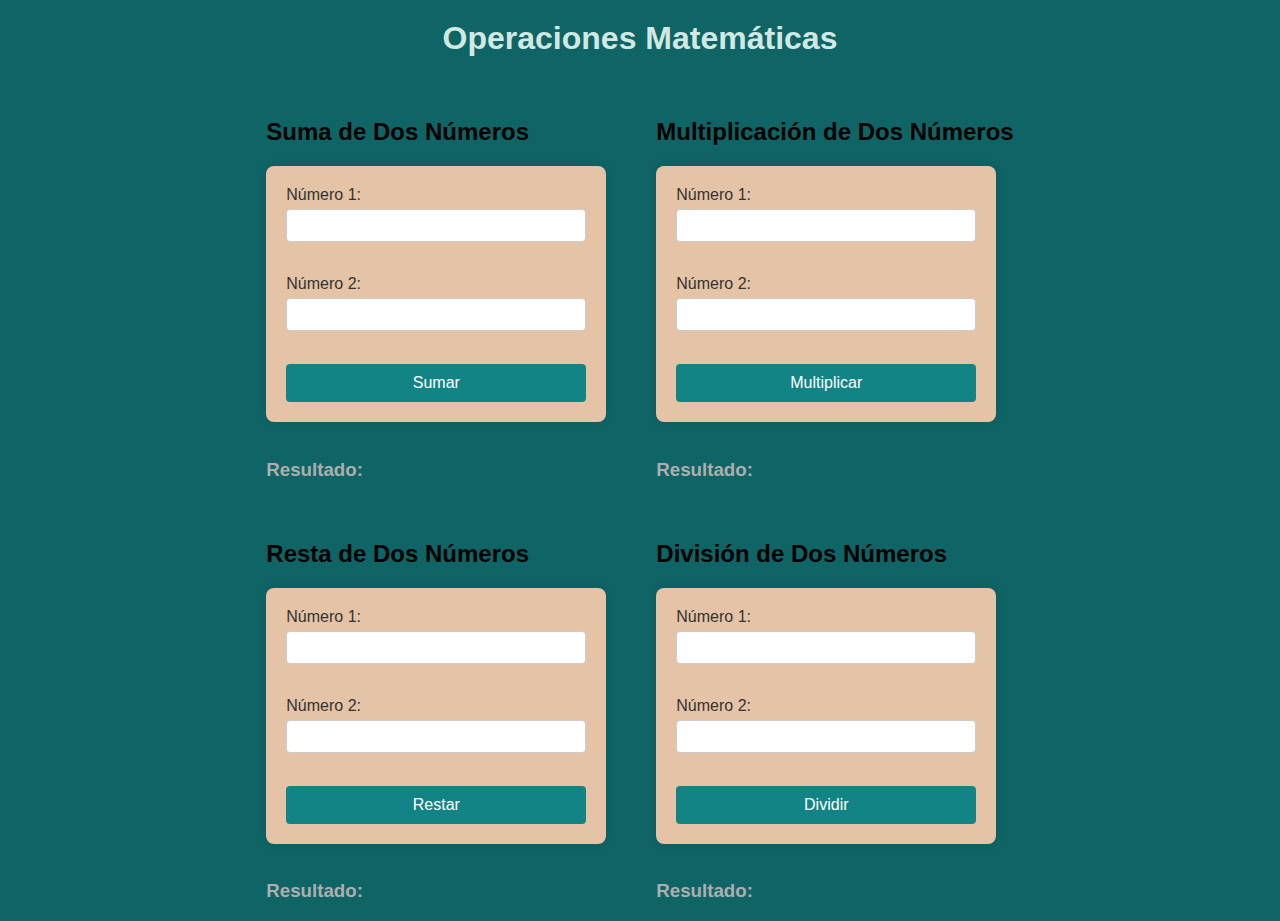
<file: index.html>
<!DOCTYPE html>
<html lang="es">
<head>
    <meta charset="UTF-8">
    <meta name="viewport" content="width=device-width, initial-scale=1.0">
    <title>Operaciones Matemáticas</title>
    <link rel="stylesheet" href="./styles.css">
</head>
<body>
    <h1>Operaciones Matemáticas</h1>
<section>


<div class="uno">

<div id="suma">
    <h2>Suma de Dos Números</h2>
    <form id="sumForm">
        <label for="sumNumber1">Número 1:</label>
        <input type="number" id="sumNumber1" required>
        <br><br>
        <label for="sumNumber2">Número 2:</label>  
        <input type="number" id="sumNumber2" required>
        <br><br>
        <button class="btn" type="button" onclick="sumar()">Sumar</button>
    </form>
    <br>
    <h3>Resultado: <span id="sumResultado"></span></h3>
</div>

<div id="resta">
    <h2>Resta de Dos Números</h2>
    <form id="restaForm">
        <label for="restaNumber1">Número 1:</label>
        <input type="number" id="restaNumber1" required>
        <br><br>
        <label for="restaNumber2">Número 2:</label>  
        <input type="number" id="restaNumber2" required>
        <br><br>
        <button class="btn" type="button" onclick="restar()">Restar</button>
    </form>
    <br>
    <h3>Resultado: <span id="restaResultado"></span></h3>
</div>
</div>

<div class="dos">

<div id="multiplicacion">
    <h2>Multiplicación de Dos Números</h2>
    <form id="multiplicacionForm">
        <label for="multiNumber1">Número 1:</label>
        <input type="number" id="multiNumber1" required>
        <br><br>
        <label for="multiNumber2">Número 2:</label>  
        <input type="number" id="multiNumber2" required>
        <br><br>
        <button class="btn" type="button" onclick="multiplicar()">Multiplicar</button>
    </form>
    <br>
    <h3>Resultado: <span id="multiResultado"></span></h3>
</div>

<div id="division">
    <h2>División de Dos Números</h2>
    <form id="divisionForm">
        <label for="divNumber1">Número 1:</label>
        <input type="number" id="divNumber1" required>
        <br><br>
        <label for="divNumber2">Número 2:</label>  
        <input type="number" id="divNumber2" required>
        <br><br>
        <button class="btn" type="button" onclick="dividir()">Dividir</button>
    </form>
    <br>
    <h3>Resultado: <span id="divResultado"></span></h3>
</div>

</div>
</section>

<script src="./script.js"></script>
</body>
</html>
</file>
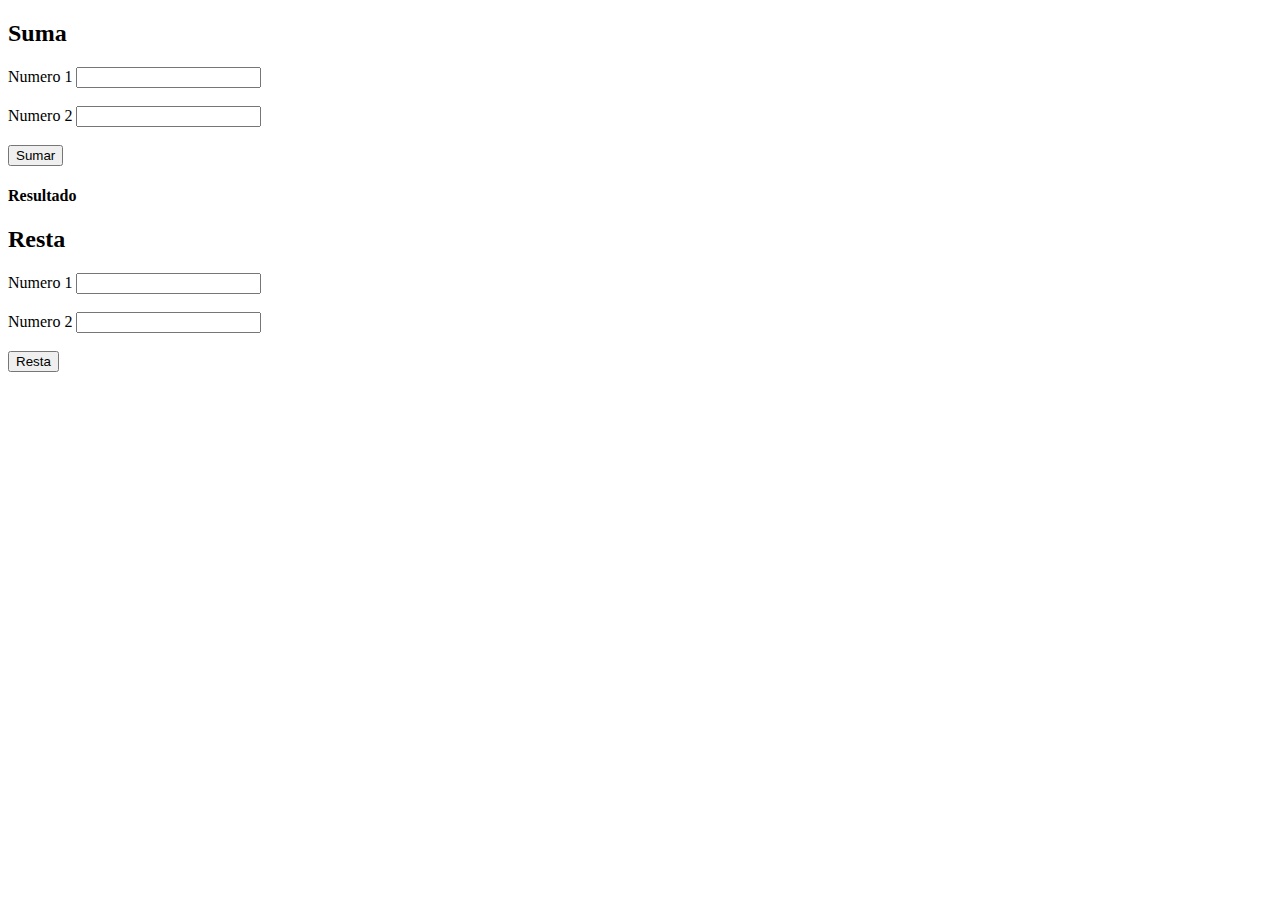
<file: aa.html>
<!DOCTYPE html>
<html lang="en">
<head>
    <meta charset="UTF-8">
    <meta name="viewport" content="width=device-width, initial-scale=1.0">
    <title>Document</title>
</head>
<body>
    <div>
        <h2>Suma</h2>
        <label >Numero 1</label>
        <input type="number">
        <br>
        <br>
        <label> Numero 2</label>
        <input type="number"> 
        <br>
        <br>
        <button>Sumar</button>

        <h4>Resultado</h4>
    </div>

    <div>
        <h2>Resta</h2>
        <label >Numero 1</label>
        <input type="number">
        <br>
        <br>
        <label> Numero 2</label>
        <input type="number"> 
        <br>
        <br>
        <button>Resta</button>
    </div>
</body>
</html>
</file>
<file: styles.css>
html,
body {
    margin: 0;
    padding: 0;
  overflow-x: hidden; /* Evita el scroll lateral */
}

body {
    font-family: Arial, sans-serif;
    background-color: #0f6466;
    display: flex;
    flex-direction: column;
    align-items: center;
}

h1 {
    margin-top: 20px;
    color: #d2e8e3;
}

section {
    display: flex;
    justify-content: center;
    align-items: flex-start;
    gap: 50px;
    margin-top: 20px;
    flex-wrap: wrap; /* Permite que los elementos se envuelvan si es necesario */
}

.uno,
.dos {
    display: flex;
    flex-direction: column;
    gap: 20px;
}

form {
    background-color: #e5c3a6;
    padding: 20px;
    border-radius: 8px;
    box-shadow: 0 0 10px rgba(0, 0, 0, 0.1);
    width: 300px;
}

label {
    display: block;
    margin-bottom: 5px;
    color: #333;
}

input[type="number"] {
    width: 100%;
    padding: 8px;
    margin-bottom: 15px;
    border: 1px solid #ccc;
    border-radius: 4px;
    box-sizing: border-box;
}

button {
    width: 100%;
    padding: 10px;
    background-color: #138486;
    color: white;
    border: none;
    border-radius: 4px;
    cursor: pointer;
    font-size: 16px;
}

button:hover {
    background-color: #2e6531;
}

h3 {
    color: #aeaeae;
}

span {
    font-weight: bold;
    color: #4caf50;
}
</file>
